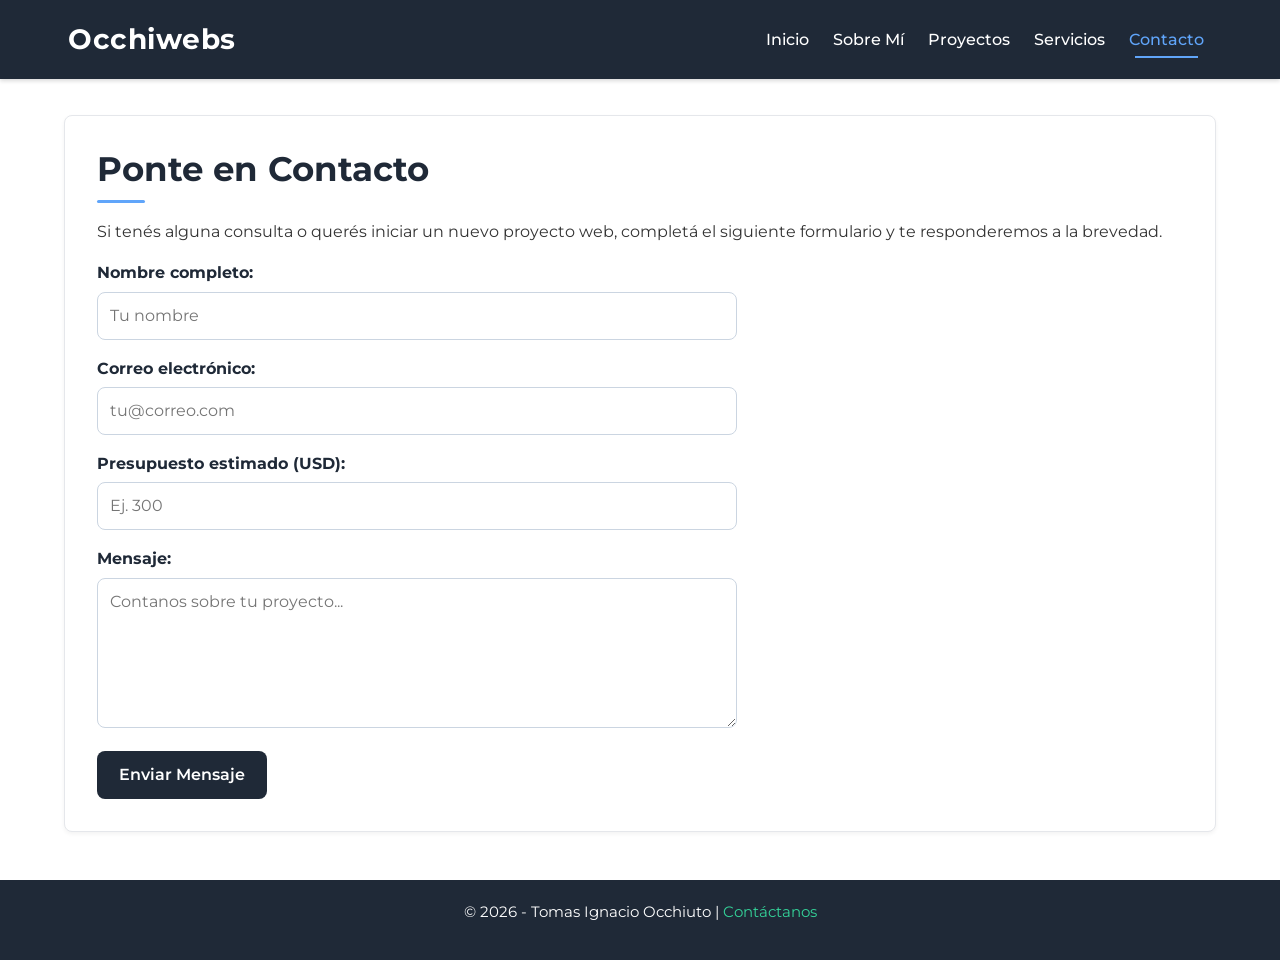
<file: pages/contacto.html>
<!DOCTYPE html>
<html lang="es">
<head>
    <meta charset="UTF-8">
    <meta name="viewport" content="width=device-width, initial-scale=1.0">
    <meta name="description" content="Contactá a Occhiwebs para iniciar tu próximo proyecto web.">
    <title>Contacto - Occhiwebs</title>
    <!-- Google Fonts -->
    <link rel="preconnect" href="https://fonts.googleapis.com">
    <link rel="preconnect" href="https://fonts.gstatic.com" crossorigin>
    <link href="https://fonts.googleapis.com/css2?family=Montserrat:wght@400;500;600;700&display=swap" rel="stylesheet">
    <!-- Bootstrap via CDN -->
    <link href="https://cdn.jsdelivr.net/npm/bootstrap@5.3.3/dist/css/bootstrap.min.css" rel="stylesheet" integrity="sha384-QWTKZyjpPEjISv5WaRU9OFeRpok6YctnYmDr5pNlyT2bRjXh0JMhjY6hW+ALEwIH" crossorigin="anonymous">
    <!-- Estilos propios -->
    <link rel="stylesheet" href="../styles/styles.css">
</head>
<body>
    <a class="skip-link visually-hidden-focusable" href="#contenido">Saltar al contenido</a>

    <header class="sticky-top">
        <nav class="navbar navbar-expand-lg custom-navbar" aria-label="Navegación principal">
            <div class="container-fluid px-lg-5">
                <a class="navbar-brand fw-bold text-white fs-3" href="../index.html">Occhiwebs</a>
                <button class="navbar-toggler custom-toggler" type="button" data-bs-toggle="collapse" data-bs-target="#mainNavbar" aria-controls="mainNavbar" aria-expanded="false" aria-label="Abrir navegación">
                    <span class="navbar-toggler-icon"></span>
                </button>
                <div class="collapse navbar-collapse justify-content-end" id="mainNavbar">
                    <ul class="navbar-nav gap-lg-2">
                        <li class="nav-item"><a class="nav-link" href="../index.html">Inicio</a></li>
                        <li class="nav-item"><a class="nav-link" href="sobre-mi.html">Sobre Mí</a></li>
                        <li class="nav-item"><a class="nav-link" href="proyectos.html">Proyectos</a></li>
                        <li class="nav-item"><a class="nav-link" href="servicios.html">Servicios</a></li>
                        <li class="nav-item"><a class="nav-link active" aria-current="page" href="contacto.html">Contacto</a></li>
                    </ul>
                </div>
            </div>
        </nav>
    </header>

    <main class="site-main" id="contenido">
        <section class="content-section">
            <h1 class="section-title">Ponte en Contacto</h1>
            <p class="section-text">Si tenés alguna consulta o querés iniciar un nuevo proyecto web, completá el siguiente formulario y te responderemos a la brevedad.</p>

            <form class="contact-form">
                <div class="form-group">
                    <label for="nombre" class="form-label">Nombre completo:</label>
                    <input type="text" id="nombre" name="nombre" autocomplete="name" required placeholder="Tu nombre" class="form-input">
                </div>

                <div class="form-group">
                    <label for="email" class="form-label">Correo electrónico:</label>
                    <input type="email" id="email" name="email" autocomplete="email" required placeholder="tu@correo.com" class="form-input">
                </div>

                <div class="form-group">
                    <label for="presupuesto" class="form-label">Presupuesto estimado (USD):</label>
                    <input type="number" id="presupuesto" name="presupuesto" min="50" max="5000" inputmode="numeric" required placeholder="Ej. 300" class="form-input">
                </div>

                <div class="form-group">
                    <label for="mensaje" class="form-label">Mensaje:</label>
                    <textarea id="mensaje" name="mensaje" rows="5" required placeholder="Contanos sobre tu proyecto..." class="form-input"></textarea>
                </div>

                <button type="submit" class="form-button">Enviar Mensaje</button>
            </form>
        </section>
    </main>

    <footer class="site-footer">
        <p>© 2026 - Tomas Ignacio Occhiuto | <a href="contacto.html" class="footer-link">Contáctanos</a></p>
    </footer>

    <!-- Bootstrap 5 via CDN -->
    <script src="https://cdn.jsdelivr.net/npm/bootstrap@5.3.3/dist/js/bootstrap.bundle.min.js" integrity="sha384-YvpcrYf0tY3lHB60NNkmXc5s9fDVZLESaAA55NDzOxhy9GkcIdslK1eN7N6jIeHz" crossorigin="anonymous"></script>
</body>
</html>
</file>
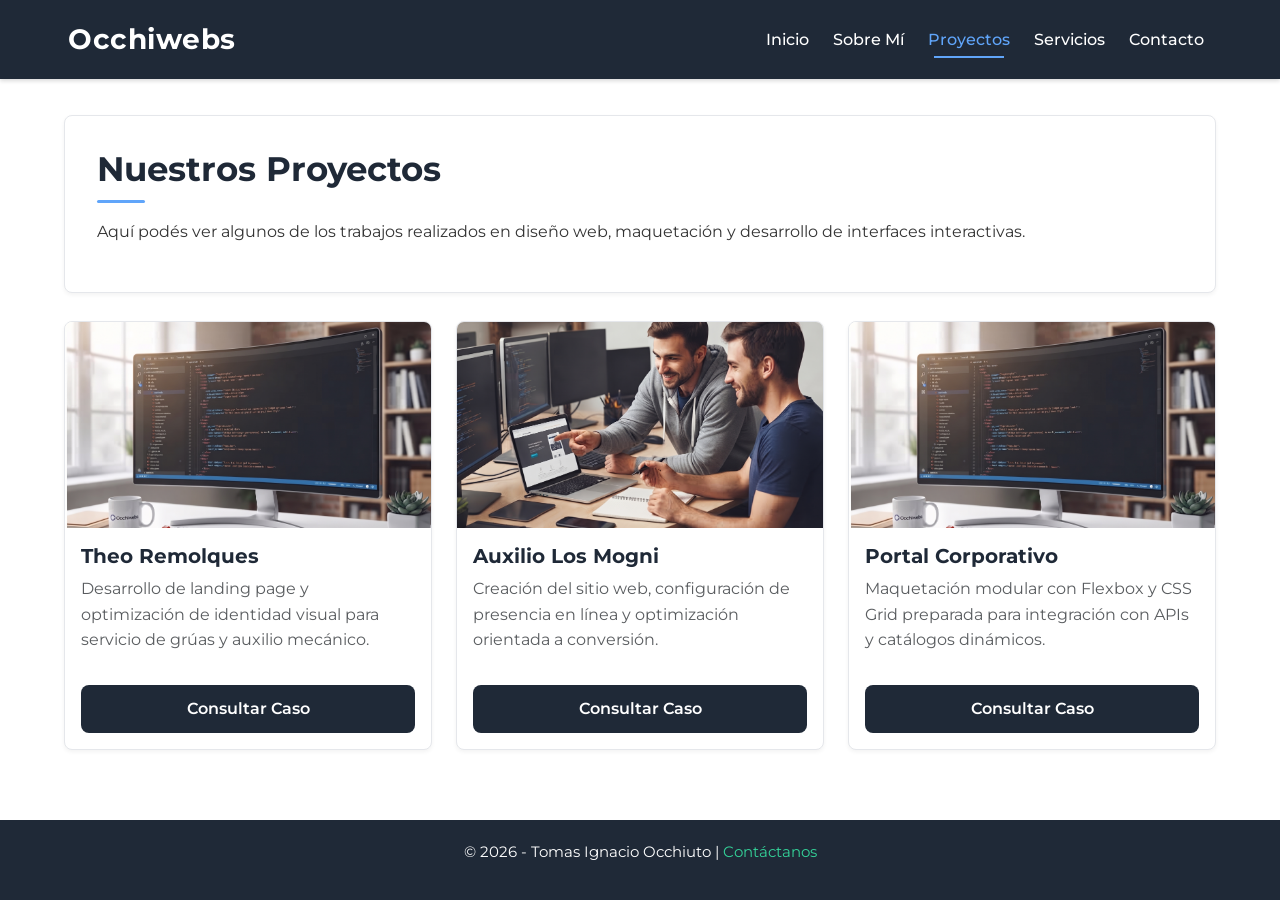
<file: pages/proyectos.html>
<!DOCTYPE html>
<html lang="es">
<head>
    <meta charset="UTF-8">
    <meta name="viewport" content="width=device-width, initial-scale=1.0">
    <meta name="description" content="Proyectos de diseño web y landing pages realizados por Occhiwebs.">
    <title>Proyectos - Occhiwebs</title>
    <!-- Google Fonts -->
    <link rel="preconnect" href="https://fonts.googleapis.com">
    <link rel="preconnect" href="https://fonts.gstatic.com" crossorigin>
    <link href="https://fonts.googleapis.com/css2?family=Montserrat:wght@400;500;600;700&display=swap" rel="stylesheet">
    <!-- Bootstrap via CDN -->
    <link href="https://cdn.jsdelivr.net/npm/bootstrap@5.3.3/dist/css/bootstrap.min.css" rel="stylesheet" integrity="sha384-QWTKZyjpPEjISv5WaRU9OFeRpok6YctnYmDr5pNlyT2bRjXh0JMhjY6hW+ALEwIH" crossorigin="anonymous">
    <!-- Animate.css CDN -->
    <link rel="stylesheet" href="https://cdnjs.cloudflare.com/ajax/libs/animate.css/4.1.1/animate.min.css">
    <!-- Estilos propios -->
    <link rel="stylesheet" href="../styles/styles.css">
</head>
<body>
    <a class="skip-link visually-hidden-focusable" href="#contenido">Saltar al contenido</a>

    <header class="sticky-top">
        <nav class="navbar navbar-expand-lg custom-navbar" aria-label="Navegación principal">
            <div class="container-fluid px-lg-5">
                <a class="navbar-brand fw-bold text-white fs-3" href="../index.html">Occhiwebs</a>
                <button class="navbar-toggler custom-toggler" type="button" data-bs-toggle="collapse" data-bs-target="#mainNavbar" aria-controls="mainNavbar" aria-expanded="false" aria-label="Abrir navegación">
                    <span class="navbar-toggler-icon"></span>
                </button>
                <div class="collapse navbar-collapse justify-content-end" id="mainNavbar">
                    <ul class="navbar-nav gap-lg-2">
                        <li class="nav-item"><a class="nav-link" href="../index.html">Inicio</a></li>
                        <li class="nav-item"><a class="nav-link" href="sobre-mi.html">Sobre Mí</a></li>
                        <li class="nav-item"><a class="nav-link active" aria-current="page" href="proyectos.html">Proyectos</a></li>
                        <li class="nav-item"><a class="nav-link" href="servicios.html">Servicios</a></li>
                        <li class="nav-item"><a class="nav-link" href="contacto.html">Contacto</a></li>
                    </ul>
                </div>
            </div>
        </nav>
    </header>

    <main class="site-main" id="contenido">
        <section class="content-section">
            <h1 class="section-title">Nuestros Proyectos</h1>
            <p class="section-text">Aquí podés ver algunos de los trabajos realizados en diseño web, maquetación y desarrollo de interfaces interactivas.</p>
        </section>

        <!-- Galería de proyectos: cards y grilla de Bootstrap (animadas con Animate.css) -->
        <div class="row g-4">
            <div class="project-item col-md-6 col-lg-4 animate__animated animate__fadeIn animate__delay-1s" style="--animate-delay: 0.1s">
                <div class="card custom-card h-100">
                    <img src="../img/banner.jpg" class="card-img-top" alt="Proyecto Theo Remolques" loading="lazy">
                    <div class="card-body d-flex flex-column">
                        <h2 class="card-title fw-bold fs-5">Theo Remolques</h2>
                        <p class="card-text text-muted flex-grow-1">Desarrollo de landing page y optimización de identidad visual para servicio de grúas y auxilio mecánico.</p>
                        <a href="contacto.html" class="custom-btn mt-3">Consultar Caso</a>
                    </div>
                </div>
            </div>
            <div class="project-item col-md-6 col-lg-4 animate__animated animate__fadeIn animate__delay-1s" style="--animate-delay: 0.25s">
                <div class="card custom-card h-100">
                    <img src="../img/equipo-trabajo.jpg" class="card-img-top" alt="Proyecto Auxilio Los Mogni" loading="lazy">
                    <div class="card-body d-flex flex-column">
                        <h2 class="card-title fw-bold fs-5">Auxilio Los Mogni</h2>
                        <p class="card-text text-muted flex-grow-1">Creación del sitio web, configuración de presencia en línea y optimización orientada a conversión.</p>
                        <a href="contacto.html" class="custom-btn mt-3">Consultar Caso</a>
                    </div>
                </div>
            </div>
            <div class="project-item col-md-6 offset-md-3 offset-lg-0 col-lg-4 animate__animated animate__fadeIn animate__delay-1s" style="--animate-delay: 0.4s">
                <div class="card custom-card h-100">
                    <img src="../img/banner.jpg" class="card-img-top" alt="Proyecto Portal Corporativo" loading="lazy">
                    <div class="card-body d-flex flex-column">
                        <h2 class="card-title fw-bold fs-5">Portal Corporativo</h2>
                        <p class="card-text text-muted flex-grow-1">Maquetación modular con Flexbox y CSS Grid preparada para integración con APIs y catálogos dinámicos.</p>
                        <a href="contacto.html" class="custom-btn mt-3">Consultar Caso</a>
                    </div>
                </div>
            </div>
        </div>
    </main>

    <footer class="site-footer">
        <p>© 2026 - Tomas Ignacio Occhiuto | <a href="contacto.html" class="footer-link">Contáctanos</a></p>
    </footer>

    <!-- Bootstrap 5 via CDN -->
    <script src="https://cdn.jsdelivr.net/npm/bootstrap@5.3.3/dist/js/bootstrap.bundle.min.js" integrity="sha384-YvpcrYf0tY3lHB60NNkmXc5s9fDVZLESaAA55NDzOxhy9GkcIdslK1eN7N6jIeHz" crossorigin="anonymous"></script>
</body>
</html>
</file>
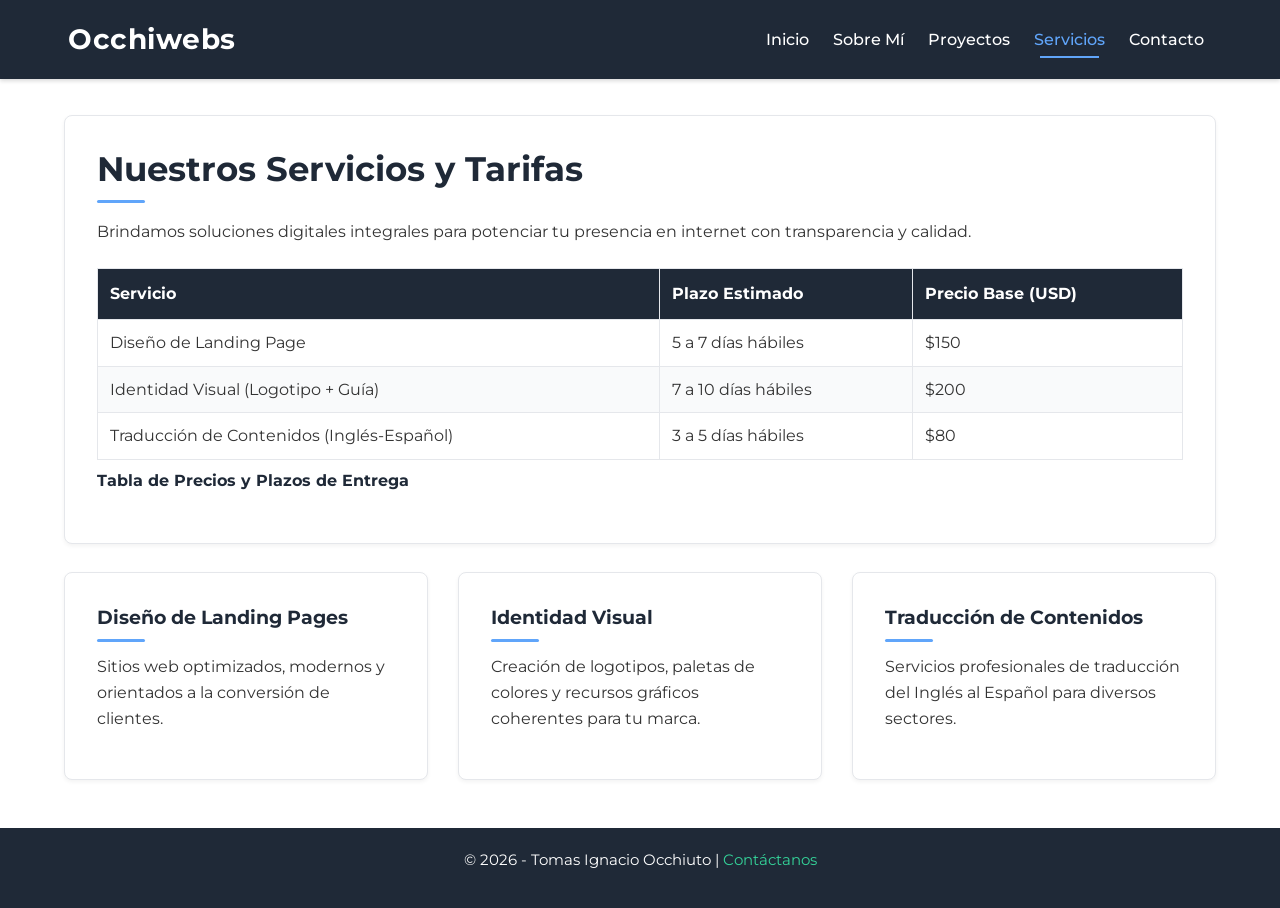
<file: pages/servicios.html>
<!DOCTYPE html>
<html lang="es">
<head>
    <meta charset="UTF-8">
    <meta name="viewport" content="width=device-width, initial-scale=1.0">
    <meta name="description" content="Servicios y tarifas de diseño web, identidad visual y traducción de contenidos.">
    <title>Servicios - Occhiwebs</title>
    <!-- Google Fonts -->
    <link rel="preconnect" href="https://fonts.googleapis.com">
    <link rel="preconnect" href="https://fonts.gstatic.com" crossorigin>
    <link href="https://fonts.googleapis.com/css2?family=Montserrat:wght@400;500;600;700&display=swap" rel="stylesheet">
    <!-- Bootstrap via CDN -->
    <link href="https://cdn.jsdelivr.net/npm/bootstrap@5.3.3/dist/css/bootstrap.min.css" rel="stylesheet" integrity="sha384-QWTKZyjpPEjISv5WaRU9OFeRpok6YctnYmDr5pNlyT2bRjXh0JMhjY6hW+ALEwIH" crossorigin="anonymous">
    <!-- Animate.css CDN -->
    <link rel="stylesheet" href="https://cdnjs.cloudflare.com/ajax/libs/animate.css/4.1.1/animate.min.css">
    <!-- Estilos propios -->
    <link rel="stylesheet" href="../styles/styles.css">
</head>
<body>
    <a class="skip-link visually-hidden-focusable" href="#contenido">Saltar al contenido</a>

    <header class="sticky-top">
        <nav class="navbar navbar-expand-lg custom-navbar" aria-label="Navegación principal">
            <div class="container-fluid px-lg-5">
                <a class="navbar-brand fw-bold text-white fs-3" href="../index.html">Occhiwebs</a>
                <button class="navbar-toggler custom-toggler" type="button" data-bs-toggle="collapse" data-bs-target="#mainNavbar" aria-controls="mainNavbar" aria-expanded="false" aria-label="Abrir navegación">
                    <span class="navbar-toggler-icon"></span>
                </button>
                <div class="collapse navbar-collapse justify-content-end" id="mainNavbar">
                    <ul class="navbar-nav gap-lg-2">
                        <li class="nav-item"><a class="nav-link" href="../index.html">Inicio</a></li>
                        <li class="nav-item"><a class="nav-link" href="sobre-mi.html">Sobre Mí</a></li>
                        <li class="nav-item"><a class="nav-link" href="proyectos.html">Proyectos</a></li>
                        <li class="nav-item"><a class="nav-link active" aria-current="page" href="servicios.html">Servicios</a></li>
                        <li class="nav-item"><a class="nav-link" href="contacto.html">Contacto</a></li>
                    </ul>
                </div>
            </div>
        </nav>
    </header>

    <main class="site-main" id="contenido">
        <section class="content-section">
            <h1 class="section-title">Nuestros Servicios y Tarifas</h1>
            <p class="section-text">Brindamos soluciones digitales integrales para potenciar tu presencia en internet con transparencia y calidad.</p>

            <div class="table-responsive">
                <table class="data-table">
                    <caption class="table-caption">Tabla de Precios y Plazos de Entrega</caption>
                    <thead>
                        <tr>
                            <th scope="col">Servicio</th>
                            <th scope="col">Plazo Estimado</th>
                            <th scope="col">Precio Base (USD)</th>
                        </tr>
                    </thead>
                    <tbody>
                        <tr>
                            <td>Diseño de Landing Page</td>
                            <td>5 a 7 días hábiles</td>
                            <td>$150</td>
                        </tr>
                        <tr>
                            <td>Identidad Visual (Logotipo + Guía)</td>
                            <td>7 a 10 días hábiles</td>
                            <td>$200</td>
                        </tr>
                        <tr>
                            <td>Traducción de Contenidos (Inglés-Español)</td>
                            <td>3 a 5 días hábiles</td>
                            <td>$80</td>
                        </tr>
                    </tbody>
                </table>
            </div>
        </section>

        <!-- Grilla de servicios (animada con Animate.css) -->
        <div class="content-grid-services">
            <article class="content-article animate__animated animate__fadeIn animate__delay-1s" style="--animate-delay: 0.1s">
                <h2 class="section-title">Diseño de Landing Pages</h2>
                <p class="section-text">Sitios web optimizados, modernos y orientados a la conversión de clientes.</p>
            </article>
            <article class="content-article animate__animated animate__fadeIn animate__delay-1s" style="--animate-delay: 0.25s">
                <h2 class="section-title">Identidad Visual</h2>
                <p class="section-text">Creación de logotipos, paletas de colores y recursos gráficos coherentes para tu marca.</p>
            </article>
            <article class="content-article animate__animated animate__fadeIn animate__delay-1s" style="--animate-delay: 0.4s">
                <h2 class="section-title">Traducción de Contenidos</h2>
                <p class="section-text">Servicios profesionales de traducción del Inglés al Español para diversos sectores.</p>
            </article>
        </div>
    </main>

    <footer class="site-footer">
        <p>© 2026 - Tomas Ignacio Occhiuto | <a href="contacto.html" class="footer-link">Contáctanos</a></p>
    </footer>

    <!-- Bootstrap 5 via CDN -->
    <script src="https://cdn.jsdelivr.net/npm/bootstrap@5.3.3/dist/js/bootstrap.bundle.min.js" integrity="sha384-YvpcrYf0tY3lHB60NNkmXc5s9fDVZLESaAA55NDzOxhy9GkcIdslK1eN7N6jIeHz" crossorigin="anonymous"></script>
</body>
</html>
</file>
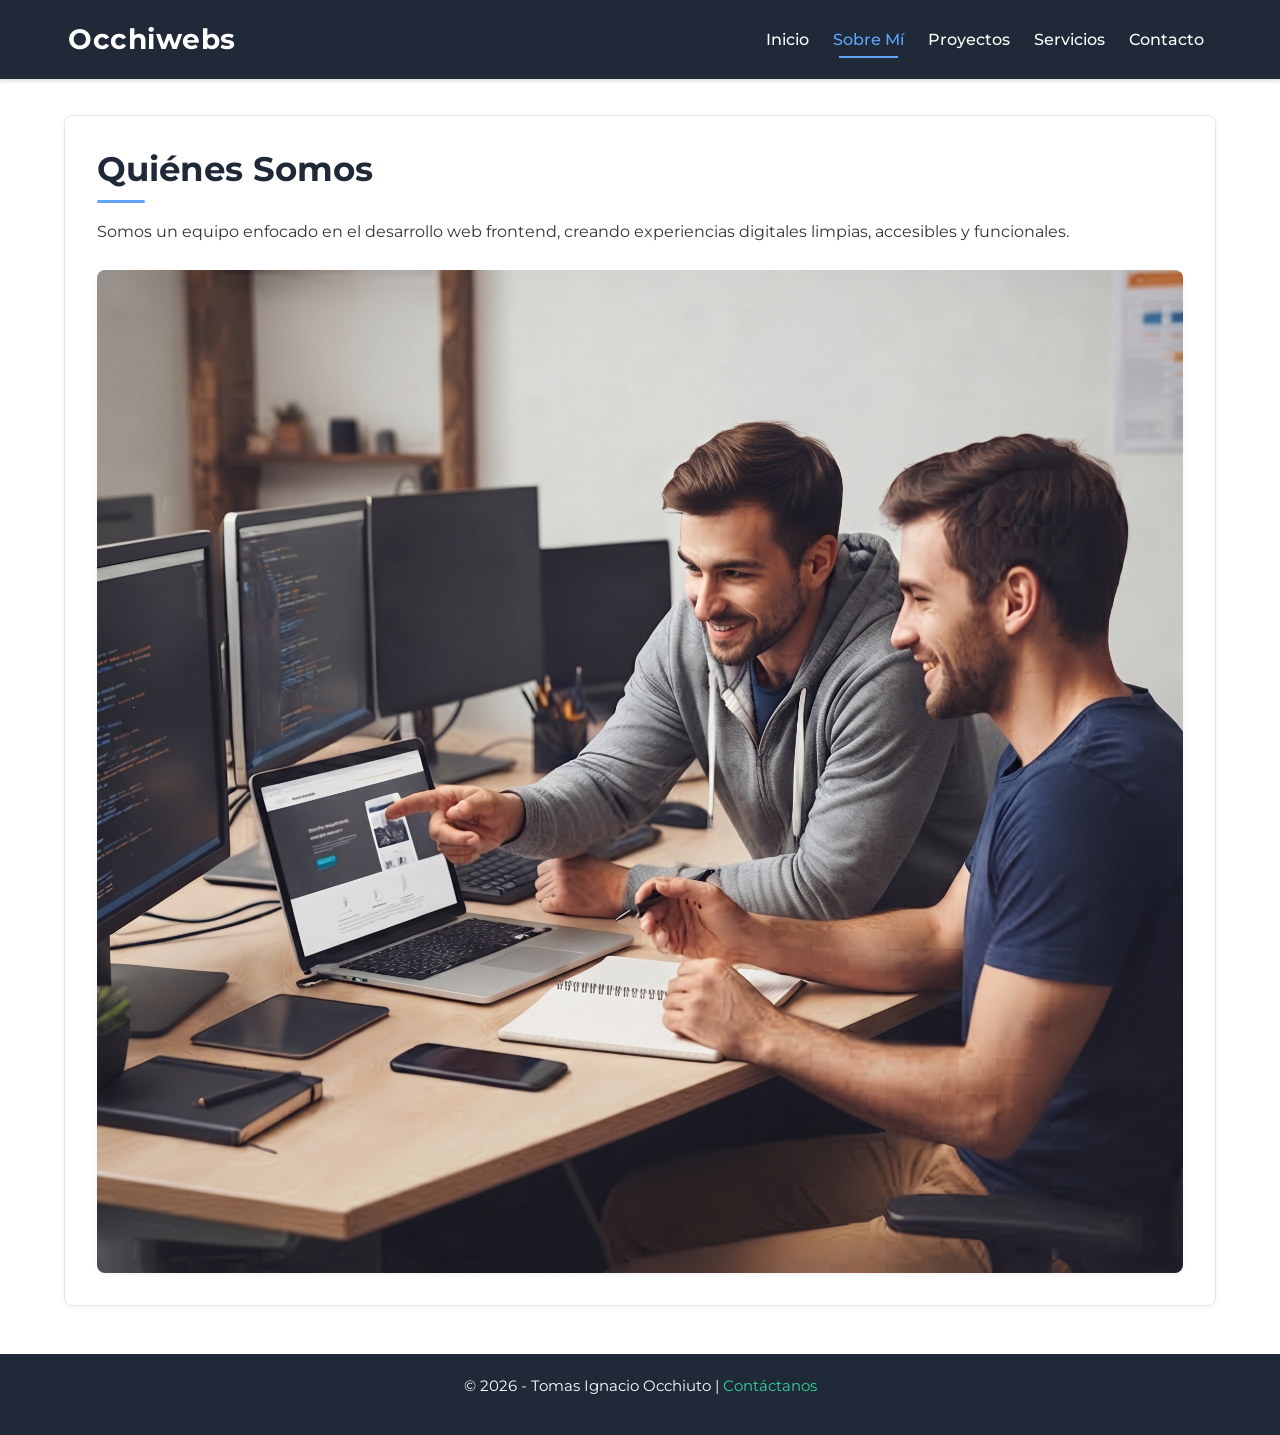
<file: pages/sobre-mi.html>
<!DOCTYPE html>
<html lang="es">
<head>
    <meta charset="UTF-8">
    <meta name="viewport" content="width=device-width, initial-scale=1.0">
    <meta name="description" content="Conocé al equipo de Occhiwebs, especialistas en desarrollo web frontend.">
    <title>Sobre Mí - Occhiwebs</title>
    <!-- Google Fonts -->
    <link rel="preconnect" href="https://fonts.googleapis.com">
    <link rel="preconnect" href="https://fonts.gstatic.com" crossorigin>
    <link href="https://fonts.googleapis.com/css2?family=Montserrat:wght@400;500;600;700&display=swap" rel="stylesheet">
    <!-- Bootstrap via CDN -->
    <link href="https://cdn.jsdelivr.net/npm/bootstrap@5.3.3/dist/css/bootstrap.min.css" rel="stylesheet" integrity="sha384-QWTKZyjpPEjISv5WaRU9OFeRpok6YctnYmDr5pNlyT2bRjXh0JMhjY6hW+ALEwIH" crossorigin="anonymous">
    <!-- Estilos propios -->
    <link rel="stylesheet" href="../styles/styles.css">
</head>
<body>
    <a class="skip-link visually-hidden-focusable" href="#contenido">Saltar al contenido</a>

    <header class="sticky-top">
        <nav class="navbar navbar-expand-lg custom-navbar" aria-label="Navegación principal">
            <div class="container-fluid px-lg-5">
                <a class="navbar-brand fw-bold text-white fs-3" href="../index.html">Occhiwebs</a>
                <button class="navbar-toggler custom-toggler" type="button" data-bs-toggle="collapse" data-bs-target="#mainNavbar" aria-controls="mainNavbar" aria-expanded="false" aria-label="Abrir navegación">
                    <span class="navbar-toggler-icon"></span>
                </button>
                <div class="collapse navbar-collapse justify-content-end" id="mainNavbar">
                    <ul class="navbar-nav gap-lg-2">
                        <li class="nav-item"><a class="nav-link" href="../index.html">Inicio</a></li>
                        <li class="nav-item"><a class="nav-link active" aria-current="page" href="sobre-mi.html">Sobre Mí</a></li>
                        <li class="nav-item"><a class="nav-link" href="proyectos.html">Proyectos</a></li>
                        <li class="nav-item"><a class="nav-link" href="servicios.html">Servicios</a></li>
                        <li class="nav-item"><a class="nav-link" href="contacto.html">Contacto</a></li>
                    </ul>
                </div>
            </div>
        </nav>
    </header>

    <main class="site-main" id="contenido">
        <section class="content-section">
            <h1 class="section-title">Quiénes Somos</h1>
            <p class="section-text">Somos un equipo enfocado en el desarrollo web frontend, creando experiencias digitales limpias, accesibles y funcionales.</p>
            <img class="section-image" src="../img/equipo-trabajo.jpg" alt="Dos desarrolladores colaborando en la maquetación de un sitio web frente a una computadora">
        </section>
    </main>

    <footer class="site-footer">
        <p>© 2026 - Tomas Ignacio Occhiuto | <a href="contacto.html" class="footer-link">Contáctanos</a></p>
    </footer>

    <!-- Bootstrap 5 via CDN -->
    <script src="https://cdn.jsdelivr.net/npm/bootstrap@5.3.3/dist/js/bootstrap.bundle.min.js" integrity="sha384-YvpcrYf0tY3lHB60NNkmXc5s9fDVZLESaAA55NDzOxhy9GkcIdslK1eN7N6jIeHz" crossorigin="anonymous"></script>
</body>
</html>
</file>
<file: styles/styles.css>
* {
  margin: 0;
  padding: 0;
  box-sizing: border-box;
}

html {
  scroll-behavior: smooth;
}

body {
  font-family: "Montserrat", sans-serif;
  background-color: #ffffff;
  color: #333333;
  line-height: 1.6;
  display: flex;
  flex-direction: column;
  min-height: 100vh;
}

.skip-link:focus {
  position: fixed;
  top: 8px;
  left: 8px;
  z-index: 2000;
  background-color: #ffffff;
  color: #1f2937;
  padding: 8px 14px;
  border-radius: 4px;
  font-weight: 600;
}

.site-main {
  padding: 28px 16px 40px;
  flex: 1;
  max-width: 1200px;
  width: 100%;
  margin: 0 auto;
  display: flex;
  flex-direction: column;
  gap: 28px;
}
@media (min-width: 768px) {
  .site-main {
    padding: 36px 24px 48px;
  }
}

header.sticky-top {
  z-index: 1020;
}

.custom-navbar {
  background-color: #1f2937;
  padding: 12px 20px;
  box-shadow: 0 2px 4px rgba(0, 0, 0, 0.15);
}
.custom-navbar .navbar-brand {
  letter-spacing: 0.02em;
}
.custom-navbar .nav-link {
  position: relative;
  color: #ffffff;
  font-weight: 500;
  font-size: 1rem;
  padding: 8px 14px;
  border-radius: 4px;
  transition: color 250ms ease-out;
}
.custom-navbar .nav-link::after {
  content: "";
  position: absolute;
  left: 14px;
  right: 14px;
  bottom: 2px;
  height: 2px;
  background-color: #60a5fa;
  transform: scaleX(0);
  transform-origin: left center;
  transition: transform 250ms ease-out;
}
.custom-navbar .nav-link:hover, .custom-navbar .nav-link:focus-visible {
  color: #60a5fa;
}
.custom-navbar .nav-link:hover::after, .custom-navbar .nav-link:focus-visible::after {
  transform: scaleX(1);
}
.custom-navbar .nav-link:focus-visible {
  outline: 2px solid #60a5fa;
  outline-offset: 2px;
}
.custom-navbar .nav-link.active {
  color: #60a5fa !important;
}
.custom-navbar .nav-link.active::after {
  transform: scaleX(1);
}

.custom-toggler {
  border: 1px solid rgba(255, 255, 255, 0.3);
  padding: 6px 10px;
}
.custom-toggler:focus {
  box-shadow: 0 0 0 3px rgba(96, 165, 250, 0.5);
}
.custom-toggler .navbar-toggler-icon {
  filter: invert(1);
}

.site-footer {
  background-color: #1f2937;
  color: #ffffff;
  text-align: center;
  padding: 20px 16px;
  margin-top: auto;
  font-size: 0.95rem;
}
.site-footer .footer-link {
  color: #34d399;
  text-decoration: none;
  transition: color 200ms ease-out;
}
.site-footer .footer-link:hover, .site-footer .footer-link:focus-visible {
  color: #6ee7b7;
  text-decoration: underline;
}

.custom-btn,
.form-button {
  display: flex;
  flex-direction: row;
  justify-content: center;
  align-items: center;
  display: inline-block;
  background-color: #1f2937;
  color: #ffffff;
  padding: 11px 22px;
  border: none;
  border-radius: 8px;
  text-decoration: none;
  text-align: center;
  font-family: "Montserrat", sans-serif;
  font-weight: 600;
  cursor: pointer;
  transition: background-color 300ms cubic-bezier(0.22, 0.61, 0.36, 1), transform 300ms cubic-bezier(0.22, 0.61, 0.36, 1), box-shadow 300ms cubic-bezier(0.22, 0.61, 0.36, 1);
}
.custom-btn:focus-visible,
.form-button:focus-visible {
  outline: 2px solid #60a5fa;
  outline-offset: 2px;
}
@media (hover: hover) {
  .custom-btn:hover,
  .form-button:hover {
    background-color: #374151;
    color: #ffffff;
    transform: translateY(-1px);
    box-shadow: 0 6px 12px rgba(0, 0, 0, 0.15);
  }
}
.custom-btn:active,
.form-button:active {
  background-color: #111827;
  transform: translateY(0) scale(0.97);
  box-shadow: none;
}

.content-section,
.content-article {
  background-color: #ffffff;
  padding: 24px;
  border-radius: 8px;
  border: 1px solid #e5e7eb;
  box-shadow: 0 2px 4px rgba(0, 0, 0, 0.05);
  animation: entradaSuave 500ms ease-out;
}
.content-section.hero,
.content-article.hero {
  animation: none;
}
@media (min-width: 768px) {
  .content-section,
  .content-article {
    padding: 32px;
  }
}

.section-title {
  color: #1f2937;
  font-weight: 700;
  font-size: clamp(1.5rem, 1.1rem + 1.5vw, 2.1rem);
  line-height: 1.25;
  margin-bottom: 16px;
}
.section-title::after {
  content: "";
  display: block;
  width: 48px;
  height: 3px;
  margin-top: 10px;
  background-color: #60a5fa;
  border-radius: 2px;
}
.section-title.text-center::after {
  margin-left: auto;
  margin-right: auto;
}

.content-article .section-title {
  font-size: 1.2rem;
  margin-bottom: 12px;
}

.section-subtitle {
  color: #1f2937;
  font-weight: 700;
  font-size: 1.1rem;
  margin-bottom: 12px;
}

.section-text {
  font-weight: 400;
  margin-bottom: 16px;
}

.section-image {
  max-width: 100%;
  height: auto;
  border-radius: 8px;
  box-shadow: 0 2px 4px rgba(0, 0, 0, 0.05);
  margin-top: 10px;
}

.hero-copy .section-text {
  font-size: 1.05rem;
}

.custom-card {
  border: 1px solid #e5e7eb;
  border-radius: 8px;
  overflow: hidden;
  background-color: #ffffff;
  box-shadow: 0 2px 4px rgba(0, 0, 0, 0.05);
  transition: transform 400ms cubic-bezier(0.22, 0.61, 0.36, 1), box-shadow 400ms cubic-bezier(0.22, 0.61, 0.36, 1), border-color 400ms cubic-bezier(0.22, 0.61, 0.36, 1);
}
.custom-card .card-img-top {
  aspect-ratio: 16/9;
  object-fit: cover;
  transition: transform 600ms cubic-bezier(0.22, 0.61, 0.36, 1);
}
.custom-card .card-title {
  color: #1f2937;
}

@media (hover: hover) {
  .project-item:hover .custom-card {
    transform: translateY(-4px);
    box-shadow: 0 10px 20px rgba(0, 0, 0, 0.1);
    border-color: #60a5fa;
  }
  .project-item:hover .custom-card .card-img-top {
    transform: scale(1.04);
  }
}

@keyframes entradaSuave {
  0% {
    opacity: 0;
    transform: translateY(20px);
  }
  60% {
    opacity: 0.9;
    transform: translateY(-4px);
  }
  100% {
    opacity: 1;
    transform: translateY(0);
  }
}
.contact-form {
  max-width: 640px;
}

.form-group {
  margin-bottom: 16px;
}

.form-label {
  display: block;
  margin-bottom: 6px;
  font-weight: 700;
  color: #1f2937;
}

.form-input {
  width: 100%;
  padding: 10px 12px;
  border: 1px solid #cbd5e1;
  border-radius: 8px;
  font-family: "Montserrat", sans-serif;
  font-size: 1rem;
  transition: border-color 250ms ease-out, box-shadow 250ms ease-out;
}
.form-input:focus {
  border-color: #60a5fa;
  box-shadow: 0 0 0 3px rgba(96, 165, 250, 0.3);
  outline: none;
}
.form-input:user-invalid {
  border-color: #dc2626;
}

textarea.form-input {
  resize: vertical;
}

.data-table {
  width: 100%;
  min-width: 520px;
  border-collapse: collapse;
  margin-top: 8px;
  text-align: left;
}
.data-table th {
  background-color: #1f2937;
  color: #ffffff;
  padding: 12px;
  border: 1px solid #e5e7eb;
}
.data-table td {
  padding: 10px 12px;
  border: 1px solid #e5e7eb;
}
.data-table tbody tr {
  transition: background-color 250ms ease-out;
}
.data-table tbody tr:nth-child(even) {
  background-color: #f9fafb;
}
.data-table tbody tr:hover {
  background-color: #eff6ff;
}

.table-caption {
  font-weight: 700;
  margin-bottom: 10px;
  text-align: left;
  color: #1f2937;
}

.custom-carousel {
  max-width: 900px;
  width: 100%;
}

.carousel-img {
  height: 220px;
  object-fit: cover;
}
@media (min-width: 768px) {
  .carousel-img {
    height: 320px;
  }
}
@media (min-width: 1024px) {
  .carousel-img {
    height: 420px;
  }
}

.carousel-caption {
  background: rgba(31, 41, 55, 0.75);
  border-radius: 6px;
  padding: 12px 20px;
}

.media-container-centered {
  margin-top: 8px;
  margin-bottom: 8px;
}

.external-iframe-centered {
  display: block;
  width: 100%;
  max-width: 100%;
  aspect-ratio: 16/9;
  height: auto;
  border: none;
  border-radius: 6px;
}

.local-video {
  display: block;
  width: 100%;
  aspect-ratio: 16/9;
  background-color: #000000;
  border-radius: 6px;
}

.content-grid-hero,
.content-grid-media,
.content-grid-services {
  display: grid;
  grid-template-columns: 1fr;
  gap: 20px;
}

.content-grid-hero {
  align-items: center;
}

@media (min-width: 768px) {
  .content-grid-hero {
    grid-template-columns: 1fr 1fr;
    gap: 32px;
  }
  .content-grid-services {
    grid-template-columns: repeat(2, 1fr);
    gap: 24px;
  }
  .content-grid-services .content-article:last-child {
    grid-column: 1/-1;
  }
}
@media (min-width: 1024px) {
  .content-grid-hero {
    gap: 48px;
  }
  .content-grid-media {
    grid-template-columns: 1fr 1fr;
    gap: 30px;
  }
  .content-grid-media > .section-title,
  .content-grid-media > .section-text {
    grid-column: 1/-1;
    margin-bottom: 0;
  }
  .content-grid-services {
    grid-template-columns: repeat(3, 1fr);
    gap: 30px;
  }
  .content-grid-services .content-article:last-child {
    grid-column: auto;
  }
}
@media (prefers-reduced-motion: reduce) {
  *,
  *::before,
  *::after {
    animation-duration: 0.01ms !important;
    animation-delay: 0ms !important;
    animation-iteration-count: 1 !important;
    transition-duration: 0.01ms !important;
    transition-delay: 0ms !important;
    scroll-behavior: auto !important;
  }
}

/*# sourceMappingURL=styles.css.map */
</file>
